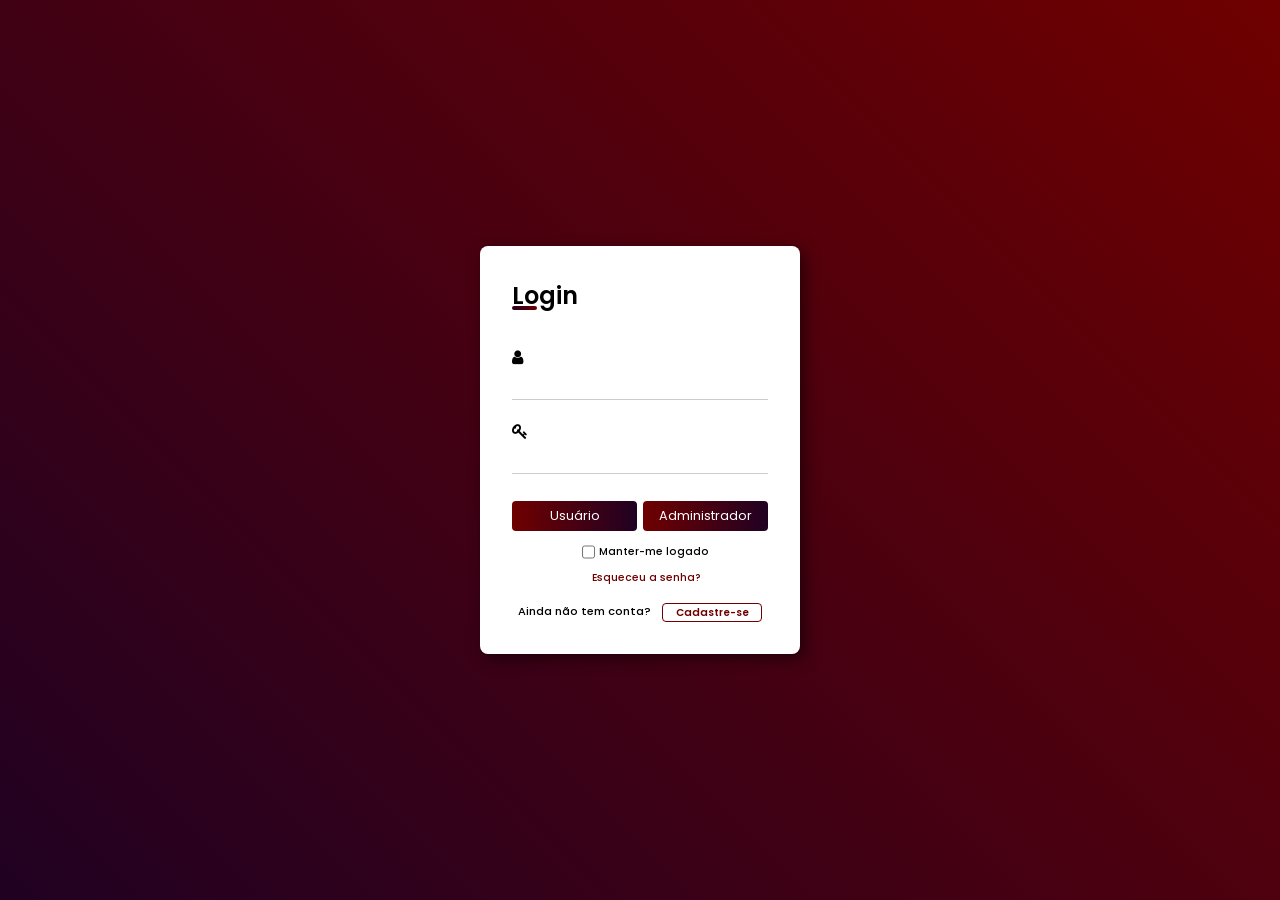
<file: front (cotemig)/formulários_e-commerce/index.html>
<!DOCTYPE html>
<html>

<head>
    <meta charset='utf-8'>
    <meta http-equiv='X-UA-Compatible' content='IE=edge'>
    <title>Página de Login</title>
    <link rel="icon" type="image/png" href="favicon.png" />
    <link rel="stylesheet" href="https://cdnjs.cloudflare.com/ajax/libs/font-awesome/4.7.0/css/font-awesome.min.css">
    <meta name='viewport' content='width=device-width, initial-scale=1'>
    <link rel='stylesheet' type='text/css' media='screen' href='login.css'>
    <script src='login.js'></script>
</head>

<body>
    <main class="container">
        <h2>Login</h2>
        <form action="">
            <div class="input-field">
                <i class="fa fa-user icon"></i>
                <input type="email" name="username" id="username" >
                <!-- placeholder="Seu usuário..." -->
                <div class="underline"></div>
            </div>
            <div class="input-field">
                <i class="fa fa-key icon"></i>
                <input type="password" name="password" id="password" >
                <!-- placeholder="Sua senha..." -->
                <div class="underline"></div>
            </div>

            <div id="div-logar">
                <input type="submit" value="Usuário">
                <input type="submit" value="Administrador">
            </div>
        </form>

        <div id="div-checkbox">
            <input id="input-checkbox" type="checkbox">
            <p>Manter-me logado</p>
        </div>
        <div id="div-forgot">
            <p><a href="">Esqueceu a senha?</a></p>
        </div>

        <div id="div-cadastro">
            <p id="p-cadastro">Ainda não tem conta?</p>
            <button><a href="">Cadastre-se</a></button>           
        </div>
    </main>
</body>

</html>
</file>
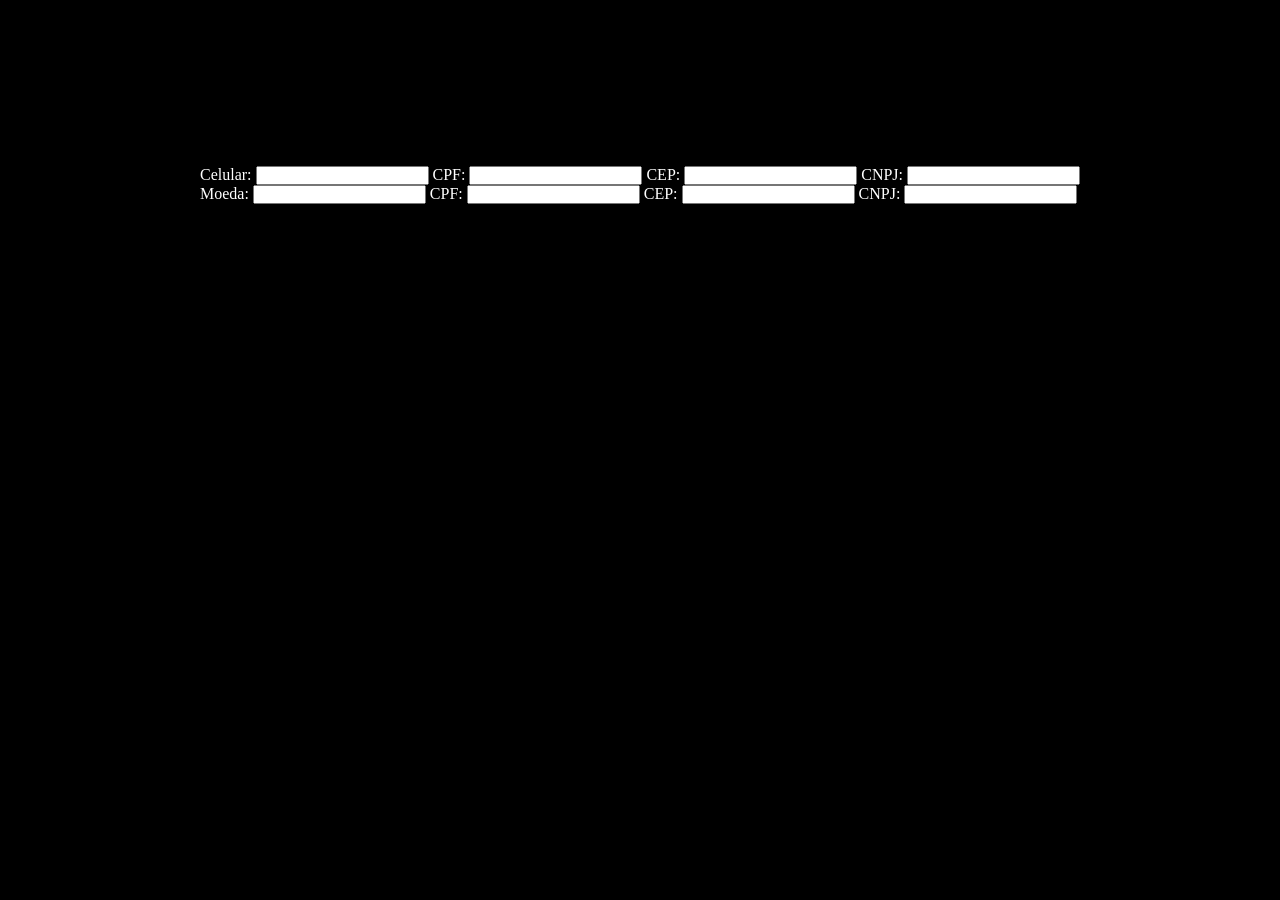
<file: front (cotemig)/máscaras JavaScript (exs)/index.html>
<!DOCTYPE html>
<html>

<head>
    <meta charset='utf-8'>
    <meta http-equiv='X-UA-Compatible' content='IE=edge'>
    <title>Máscaras | JavaScript</title>
    <meta name='viewport' content='width=device-width, initial-scale=1'>
    <link rel='stylesheet' type='text/css' media='screen' href='style.css'>
    <script src='script.js'></script>
</head>

<body>
    <main>
        <div class="container-01">
            <div class="input-group">
                <label for="telefone">Celular:</label>
                <input type="text" id="telefone" class="input-box" oninput="maskTel()">
                <label for="cpf">CPF:</label>
                <input type="text" id="cpf" class="input-box" oninput="maskCPF()">
                <label for="cep">CEP:</label>
                <input type="text" id="cep" class="input-box" oninput="maskCEP()">
                <label for="cnpj">CNPJ:</label>
                <input type="text" id="cnpj" class="input-box" oninput="maskCNPJ()">
            </div>
        </div>
        <div class="container-02">
            <div class="input-group">
                <label for="moeda">Moeda:</label>
                <input type="text" id="moeda" class="input-box" oninput="maskTel()">
                <label for="cpf">CPF:</label>
                <input type="text" id="cpf" class="input-box" oninput="maskCPF()">
                <label for="cep">CEP:</label>
                <input type="text" id="cep" class="input-box" oninput="maskCEP()">
                <label for="cnpj">CNPJ:</label>
                <input type="text" id="cnpj" class="input-box" oninput="maskCNPJ()">
            </div>
        </div>
    </main>
</body>

</html>
</file>
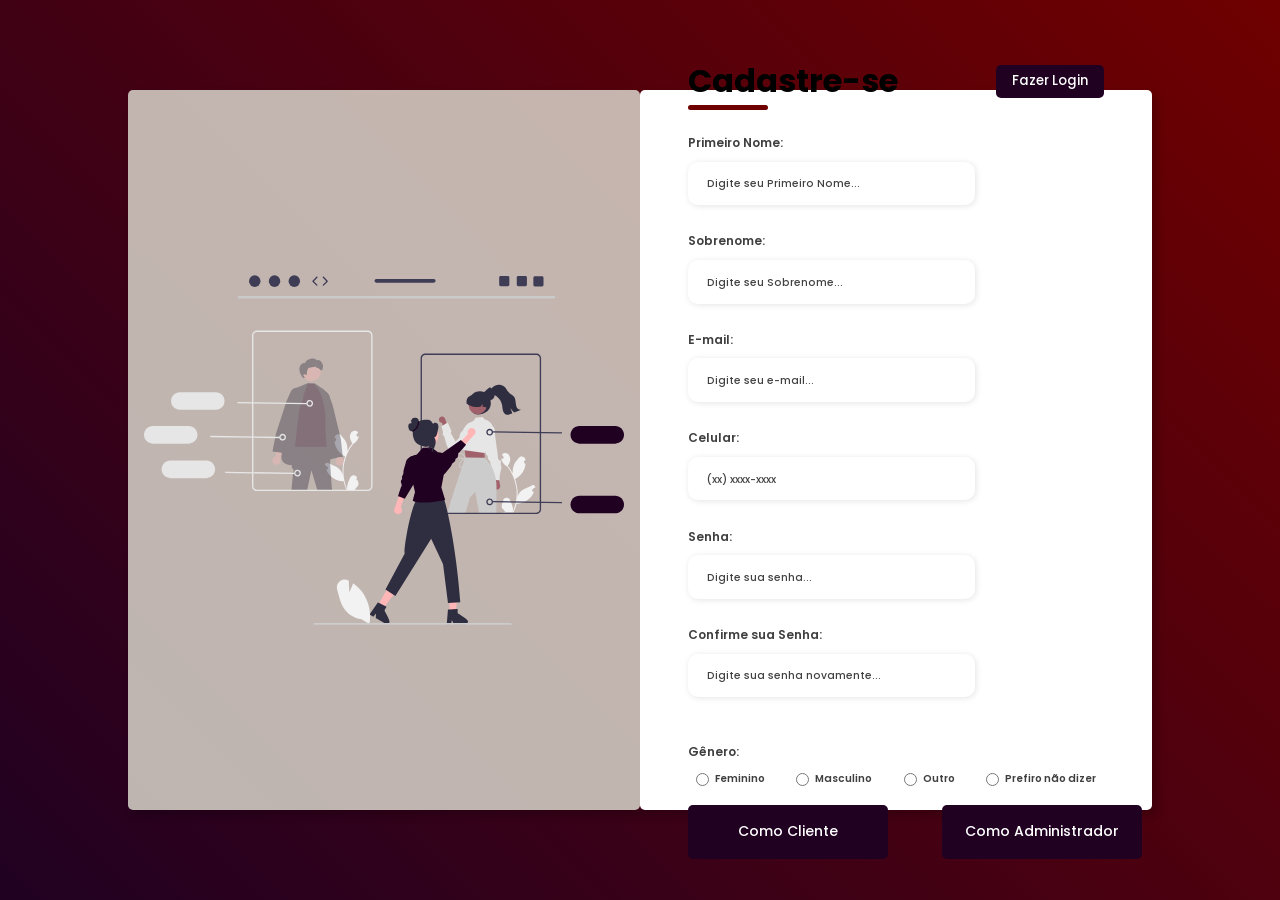
<file: front (cotemig)/formulários_e-commerce/cadastro.html>
<!DOCTYPE html>
<html>

<head>
    <meta charset='utf-8'>
    <meta http-equiv='X-UA-Compatible' content='IE=edge'>
    <title>Página de Cadastro</title>
    <meta name='viewport' content='width=device-width, initial-scale=1'>
    <link rel="icon" type="image/png" href="favicon.png" />
    <link rel='stylesheet' type='text/css' media='screen' href='cadastro.css'>
    <script src='cadastro.js'></script>
</head>

<body>
    <div id="container">
        <div id="form-img">
            <img src="undraw_shopping_re_hdd9 (2).svg" alt="#" width="100%" height="100%">
        </div>
        <div id="form">
            <form action="#">
                <div class="form-header">
                    <div class="title">
                        <h1>Cadastre-se</h1>
                    </div>
                    <div class="login-button">
                        <button><a href="#">Fazer Login</a></button>
                    </div>
                </div>

                <div class="input-group">
                    <div class="input-box">
                        <label for="firstname">Primeiro Nome:</label>
                        <input id="firstname" type="text" name="firstname" placeholder="Digite seu Primeiro Nome..."
                            required>
                    </div>

                    <div class="input-box">
                        <label for="lastname">Sobrenome:</label>
                        <input id="lastname" type="text" name="lastname" placeholder="Digite seu Sobrenome..." required>
                    </div>
                    <div class="input-box">
                        <label for="email">E-mail:</label>
                        <input id="email" type="email" name="email" placeholder="Digite seu e-mail..." required>
                    </div>

                    <div class="input-box">
                        <label for="number">Celular:</label>
                        <input id="number" type="tel" name="number" placeholder="(xx) xxxx-xxxx" required>
                    </div>

                    <div class="input-box">
                        <label for="password">Senha:</label>
                        <input id="password" type="password" name="password" placeholder="Digite sua senha..." required>
                    </div>

                    <div class="input-box">
                        <label for="confirmPassword">Confirme sua Senha:</label>
                        <input id="confirmPassword" type="password" name="confirmPassword"
                            placeholder="Digite sua senha novamente..." required>
                    </div>

                </div>

                <div class="gender-inputs">
                    <div class="gender-title">
                        <h6>Gênero:</h6>
                    </div>

                    <div class="gender-group">
                        <div class="gender-input">
                            <input id="female" type="radio" name="gender">
                            <label for="female">Feminino</label>
                        </div>

                        <div class="gender-input">
                            <input id="male" type="radio" name="gender">
                            <label for="male">Masculino</label>
                        </div>

                        <div class="gender-input">
                            <input id="others" type="radio" name="gender">
                            <label for="others">Outro</label>
                        </div>

                        <div class="gender-input">
                            <input id="none" type="radio" name="gender">
                            <label for="none">Prefiro não dizer</label>
                        </div>
                    </div>
                </div>

                <div id="div-btn-continue">
                    <div class="continue-button-01">
                        <button><a href="#">Como Cliente</a> </button>
                    </div>
                    <div class="continue-button-02">
                        <button><a href="#">Como Administrador</a> </button>
                    </div>
                </div>

            </form>
        </div>
    </div>
</body>

</html>
</file>
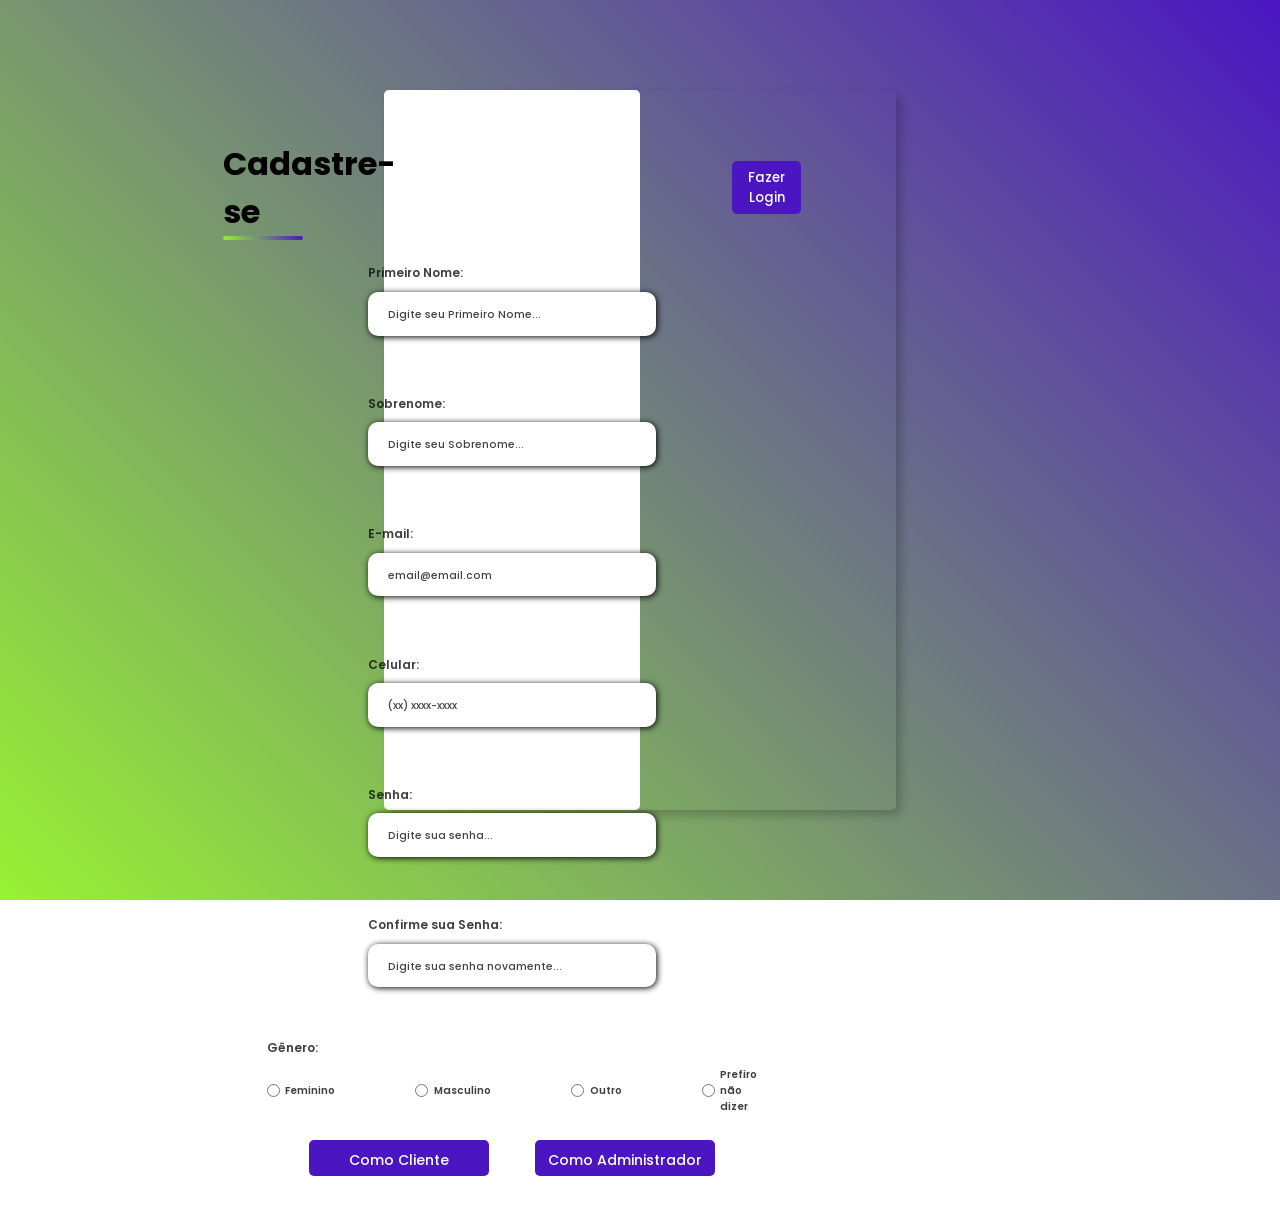
<file: front (cotemig)/site hardware/cadastro.html>
<!DOCTYPE html>
<html>
<head>
    <meta charset='utf-8'>
    <meta http-equiv='X-UA-Compatible' content='IE=edge'>
    <title>Página de Cadastro</title>
    <meta name='viewport' content='width=device-width, initial-scale=1'>
    <link rel='stylesheet' type='text/css' media='screen' href='cadastro.css'>
    <script src='cadastro.css'></script>
</head>
<body>
    <div id="container">
        <!-- <div id="form-img">
            <img src="undraw_shopping_re_hdd9 (2).svg" alt="#" width="100%" height="100%">
        </div> -->
        <div id="form">
            <form action="#">
                <ul class="ul-main-form">
                    <li>
                        <div class="form-header">
                            <div class="title">
                                <h1>Cadastre-se</h1>
                            </div>
                            <div class="login-button">
                                <button><a href="login.html">Fazer Login</a></button>
                            </div>
                        </div>
                    </li>

                    <li>
                        <div class="input-group">
                            <div class="input-box">
                                <label for="firstname">Primeiro Nome:</label>
                                <input id="firstname" type="text" name="firstname" placeholder="Digite seu Primeiro Nome..." required>
                            </div>

                            <div class="input-box">
                                <label for="lastname">Sobrenome:</label>
                                <input id="lastname" type="text" name="lastname" placeholder="Digite seu Sobrenome..." required>
                            </div>
                            <div class="input-box">
                                <label for="email">E-mail:</label>
                                <input id="email" type="email" name="email" placeholder="email@email.com" required>
                            </div>

                            <div class="input-box">
                                <label for="number">Celular:</label>
                                <input id="number" type="tel" name="number" placeholder="(xx) xxxx-xxxx" required>
                            </div>

                            <div class="input-box">
                                <label for="password">Senha:</label>
                                <input id="password" type="password" name="password" placeholder="Digite sua senha..." required>
                            </div>

                            <div class="input-box">
                                <label for="confirmPassword">Confirme sua Senha:</label>
                                <input id="confirmPassword" type="password" name="confirmPassword" placeholder="Digite sua senha novamente..." required>
                            </div>
                        </div>
                    </li>

                    <li>
                        <div class="gender-inputs">
                            <div class="gender-title">
                                <h6>Gênero:</h6>
                            </div>

                            <div class="gender-group">
                                <div class="gender-input">
                                    <input id="female" type="radio" name="gender">
                                    <label for="female">Feminino</label>
                                </div>

                                <div class="gender-input">
                                    <input id="male" type="radio" name="gender">
                                    <label for="male">Masculino</label>
                                </div>

                                <div class="gender-input">
                                    <input id="others" type="radio" name="gender">
                                    <label for="others">Outro</label>
                                </div>

                                <div class="gender-input">
                                    <input id="none" type="radio" name="gender">
                                    <label for="none">Prefiro não dizer</label>
                                </div>
                            </div>
                        </div>
                    </li>

                    <li>
                        <div id="div-btn-continue">
                            <div class="continue-button-01">
                                <button><a href="#">Como Cliente</a> </button>
                            </div>
                            <div class="continue-button-02">
                                <button><a href="#">Como Administrador</a> </button>
                            </div>
                        </div>
                    </li>

                </ul>
            </form>

        </div>
    </div>
    
</body>
</html>
</file>
<file: front (cotemig)/formulários_e-commerce/login.css>
@import url('https://fonts.googleapis.com/css2?family=Poppins:wght@100;200;300;400;500;600;700&display=swap');

* {
    margin: 0;
    border: 0;
    padding: 0;
    box-sizing: border-box;
    font-family: "Poppins", sans-serif;
}

body {
    background: linear-gradient(45deg, #200122, #6f0000);
    background-repeat: no-repeat;
    min-height: 100vh;
    min-width: 100vw;
    display: flex;
    align-items: center;
    justify-content: center;
}

main.container {
    background: white;
    /* background: rgba(255, 255, 255,.2); */
    min-width: 320px;
    min-height: 40vh;
    padding: 2rem;
    box-shadow: 5px 5px 15px rgba(0, 0, 0, 0.5);
    border-radius: 8px;
}

main h2 {
    font-weight: 600;
    margin-bottom: 2rem;
    position: relative;

}

main h2::before {
    content: '';
    position: absolute;
    height: 4px;
    width: 25px;
    bottom: 3px;
    left: 0;
    border-radius: 8px;
    background: linear-gradient(45deg, #200122, #6f0000);
}

form {
    display: flex;
    flex-direction: column;
}

.input-field {
    position: relative;
}

form .input-field:first-child {
    margin-bottom: 1.5rem;
}

.input-field .underline::before {
    content: '';
    position: absolute;
    height: 1px;
    width: 100%;
    bottom: -5px;
    left: 0;
    background: rgba(0, 0, 0, 0.2);
}

.input-field .underline::after {
    content: '';
    position: absolute;
    height: 1px;
    width: 100%;
    bottom: -5px;
    left: 0;
    background: linear-gradient(45deg, #200122, #6f0000);
    transform: scaleX(0);
    transition: all .3s ease-in-out;
    transform-origin: left;
}

.input-field input:focus~.underline::after {
    transform: scaleX(1);
}

.input-field input {
    outline: none;
    font-size: 0.75rem;
    color: rgba(0, 0, 0, 0.7);
    width: 100%;
}

.input-field input::placeholder {
    color: rgba(0, 0, 0, 0.5);
}

#div-logar {
    display: flex;
    justify-content: space-between;
}

form input[type="submit"] {
    margin-top: 2rem;
    padding: 0.4rem;
    width: 125px;
    background: linear-gradient(to left, #200122, #6f0000);
    cursor: pointer;
    color: white;
    font-size: 0.8rem;
    font-weight: 400;
    border-radius: 4px;
    transition: all 0.3s ease;
}

form input[type="submit"]:hover {
    letter-spacing: 0.5px;
    background: linear-gradient(to right, #200122, #6f0000);
}

#div-checkbox {
    display: flex;
    gap: 2%;
    margin-top: 5%;
    font-size: 0.65rem;
    font-weight: 450;
    margin-left: 70px;
}

#div-forgot {
    display: flex;
    margin-top: 4%;
    font-size: 0.65rem;
    font-weight: 450;
    margin-left: 80px;
}

a {
    color: #6f0000;
    text-decoration: none;
    font-size: 0.65rem;
}

input:checked {
    background-color: #200122;
}

#div-cadastro {
    display: flex;
    justify-content: space-around;
    margin-top: 17px;
}

#p-cadastro {
    font-size: 0.7rem;
    font-weight: 500;
}

button {
    width: 100px;
    font-size: 0.7rem;
    font-weight: 600;
    border: solid #6f0000 1px;
    border-radius: 4px;
    background-color: white;
    cursor: pointer;
}
</file>
<file: front (cotemig)/máscaras JavaScript (exs)/style.css>
@import url('https://fonts.googleapis.com/css2?family=Poppins:wght@500&display=swap');

* {
    margin: 0;
    padding: 0;
    box-sizing: border-box;
}

body {
    background-color: black;
    display: flex;
    justify-content: center;
    align-items: center;
    margin-top: 13%;
    margin-bottom: 13%;
}

label {
    color: white;
}
</file>
<file: front (cotemig)/formulários_e-commerce/cadastro.css>
@import url('https://fonts.googleapis.com/css2?family=Poppins:wght@100;200;300;400;500;600;700&display=swap');

* {
    margin: 0;
    border: 0;
    padding: 0;
    box-sizing: border-box;
    font-family: "Poppins", sans-serif;
}

body {
    width: 100%;
    height: 100vh;
    display: flex;
    justify-content: center;
    align-items: center;
    background: linear-gradient(45deg, #200122, #6f0000);
}

#container {
    width: 80%;
    height: 80vh;
    display: flex;
    border-radius: 5px;
    box-shadow: 5px 5px 10px rgba(0, 0, 0, 0.212);
}

#form-img {
    width: 50%;
    display: flex;
    justify-content: center;
    align-items: center;
    background-color: #dbd7ccd7;
    padding: 1rem;
    border-radius: 5px;
}

#form {
    width: 50%;
    display: flex;
    justify-content: center;
    align-items: center;
    flex-direction: column;
    background-color: white;
    padding: 3rem;
    border-radius: 5px;
}

.form-header {
    margin-top: 3rem;
    margin-bottom: 0.8rem;
    display: flex;
    justify-content: space-between;
}

.login-button {
    display: flex;
    align-items: center;
}

.login-button button {
    border: none;
    background-color: #200122;
    padding: 0.4rem 1rem;
    border-radius: 5px;
    cursor: pointer;
    margin-left: 3rem;
}

.login-button button:hover {
    /* background: linear-gradient(to right, #200122, #6f0000); */
    background-color: #6f0000;
}

.login-button button a {
    text-decoration: none;
    font-weight: 500;
    color: white;
}

.form-header h1::after {
    content: '';
    display: block;
    width: 5rem;
    height: 0.3rem;
    background-color: #6f0000;
    margin: 0 auto;
    position: absolute;
    border-radius: 10px;
}

.input-group {
    display: flex;
    flex-wrap: wrap;
    justify-content: space-between;
    padding: 1rem 0;
}

.input-box {
    display: flex;
    flex-direction: column;
    margin-bottom: 1.1rem;
}

.input-box input {
    margin: 0.6rem 0;
    padding: 0.8rem 1.2rem;
    border: none;
    border-radius: 10px;
    box-shadow: 1px 1px 6px #0000001c;
    font-size: 0.8rem;
}

.input-box input:focus-visible {
    outline: 1px solid #200122;
}

.input-box label,
.gender-title h6 {
    font-size: 0.75rem;
    font-weight: 600;
    color: #000000c0;
}

.input-box input::placeholder {
    color: #000000be;
    font-size: 0.65rem;
    font-weight: 500;
}

.gender-inputs {
    margin-bottom: 3px;
    margin-top: 3px;
}

.gender-group {
    display: flex;
    justify-content: space-between;
    margin-top: 0.62rem;
    padding: 0 .5rem;
}

.gender-input {
    display: flex;
    align-items: center;
}

.gender-input input {
    margin-right: 0.35rem;
}

.gender-input label {
    font-size: 0.65rem;
    font-weight: 600;
    color: #000000c0;
}

#div-btn-continue {
    display: flex;
    gap: 13%;
    margin-top: 1rem;
}

.continue-button-01 {
    margin-bottom: 2rem;
    margin-top: 0.1rem;
}

.continue-button-01 button {
    width: 200px;
    height: 6vh;
    border: none;
    background-color: #200122;
    padding: 0.62rem;
    border-radius: 5px;
    cursor: pointer;
}

.continue-button-01 button:hover {
    background: linear-gradient(to left, #200122, #6f0000);
}

.continue-button-01 button a {
    text-decoration: none;
    font-size: 0.88rem;
    font-weight: 500;
    color: white;
}

.continue-button-02 {
    margin-bottom: 2rem;
    margin-top: 0.1rem;
}

.continue-button-02 button {
    width: 200px;
    height: 6vh;
    border: none;
    background-color: #200122;
    padding: 0.62rem;
    border-radius: 5px;
    cursor: pointer;
}

.continue-button-02 button:hover {
    background: linear-gradient(to right, #200122, #6f0000);
}

.continue-button-02 button a {
    text-decoration: none;
    font-size: 0.88rem;
    font-weight: 500;
    color: white;
}

@media screen and (max-width: 1330px) {
    .form-image {
        display: none;
    }

    .container {
        width: 50%;
    }

    .form {
        width: 100%;
    }
}

@media screen and (max-width: 1064px) {
    .container {
        width: 90%;
        height: auto;
    }

    .input-group {
        flex-direction: column;
        z-index: 5;
        padding-right: 5rem;
        max-height: 10rem;
        overflow-y: scroll;
        flex-wrap: nowrap;
    }

    .gender-inputs {
        margin-top: 2rem;
    }

    .gender-group {
        flex-direction: column;
    }

    .gender-title h6 {
        margin: 0;
    }

    .gender-input {
        margin-top: 0.5rem;
    }
}
</file>
<file: front (cotemig)/site hardware/cadastro.css>
@import url("https://fonts.googleapis.com/css2?family=Poppins:wght@100;200;300;400;500;600;700&display=swap");
* {
  margin: 0;
  border: 0;
  padding: 0;
  box-sizing: border-box;
  font-family: "Poppins", sans-serif;
}

body {
  width: 100%;
  height: 100vh;
  display: flex;
  justify-content: center;
  align-items: center;
  background: linear-gradient(45deg, #97f233, #4b15c2);
  background-repeat: no-repeat;
}

#container {
  width: 40%;
  height: 80vh;
  display: flex;
  border-radius: 5px;
  box-shadow: 5px 5px 10px rgba(0, 0, 0, 0.212);
}

#form-img {
  width: 50%;
  display: flex;
  justify-content: center;
  align-items: center;
  background-color: #dbd7ccd7;
  padding: 1rem;
  border-radius: 5px;
}

#form {
  width: 50%;
  /* display: flex;
    justify-content: center;
    align-items: center;
    gap: 20%;
    flex-direction: column; */
  background-color: white;
  padding: 3rem;
  border-radius: 5px;
}

.ul-main-form {
  list-style: none;
  display: flex;
  flex-direction: column;
  justify-content: center;
  align-items: center;
  /* gap: 1rem; */
}

.form-header {
  margin-top: 0.1rem;
  margin-bottom: 0.8rem;
  display: flex;
  flex-direction: row;
  gap: 18rem;
}

.ul-main-form .login-button {
  display: flex;
  align-items: center;
}

.login-button button {
  border: none;
  background-color: #4b15c2;
  padding: 0.4rem 1rem;
  border-radius: 5px;
  cursor: pointer;
  margin-left: 3rem;
}

.login-button button:hover {
  /* background: linear-gradient(to right, #200122, #6f0000); */
  /* background-color: #97F233; */
  border: solid #97f233 2px;
}

.login-button button a {
  text-decoration: none;
  font-weight: 500;
  color: white;
}

.form-header h1::after {
  content: "";
  display: block;
  width: 5rem;
  height: 0.3rem;
  background: linear-gradient(45deg, #97f233, #4b15c2);
  margin: 0 auto;
  position: absolute;
  border-radius: 10px;
}

.input-group {
  display: flex;
  flex-wrap: wrap;
  justify-content: space-between;
  padding: 1rem 0;
  gap: 2rem;
}

.input-box {
  display: flex;
  flex-direction: column;
  margin-bottom: 1.1rem;
}

.input-box input {
  margin: 0.6rem 0;
  padding: 0.8rem 1.2rem;
  border: none;
  border-radius: 10px;
  box-shadow: 1px 1px 6px black;
  font-size: 0.8rem;
}

.input-box input:focus-visible {
  outline: 1px solid #200122;
}

.input-box label,
.gender-title h6 {
  font-size: 0.75rem;
  font-weight: 600;
  color: #000000c0;
}

.input-box input::placeholder {
  color: #000000be;
  font-size: 0.65rem;
  font-weight: 500;
}

.gender-inputs {
  margin-bottom: 0.5rem;
  margin-top: 0.5rem;
}

.gender-group {
  display: flex;
  justify-content: space-between;
  margin-top: 0.62rem;
  gap: 5rem;
  /* padding: 0.5rem; */
}

.gender-input {
  display: flex;
  align-items: center;
}

.gender-input input {
  margin-right: 0.35rem;
}

.gender-input label {
  font-size: 0.65rem;
  font-weight: 600;
  color: #000000c0;
}

#div-btn-continue {
  display: flex;
  flex-direction: row;
  justify-content: center;
  align-items: center;
  gap: 13%;
  margin-top: 1rem;
}

.continue-button-01 {
  margin-bottom: 2rem;
  margin-top: 0.1rem;
}

.continue-button-01 button {
  width: 180px;
  height: 4vh;
  border: none;
  background-color: #4b15c2;
  padding: 0.62rem;
  border-radius: 5px;
  cursor: pointer;
}

.continue-button-01 button:hover {
  background: linear-gradient(to left, #4b15c2, #97f233);
  /* border-image: linear-gradient(to right, #4B15C2, #97F233) 30;
    border-width: 1.5px;
    border-style: solid;
    border-radius: 5px; */
}

.continue-button-01 button a {
  text-decoration: none;
  font-size: 0.88rem;
  font-weight: 500;
  color: white;
}

.continue-button-02 {
  margin-bottom: 2rem;
  margin-top: 0.1rem;
}

.continue-button-02 button {
  width: 180px;
  height: 4vh;
  border: none;
  background-color: #4b15c2;
  padding: 0.62rem;
  border-radius: 5px;
  cursor: pointer;
}

.continue-button-02 button:hover {
  background: linear-gradient(to right, #4b15c2, #97f233);
}

.continue-button-02 button a {
  text-decoration: none;
  font-size: 0.88rem;
  font-weight: 500;
  color: white;
}

@media screen and (max-width: 1330px) {
  .form-image {
    display: none;
  }
  .container {
    width: 50%;
  }
  .form {
    width: 100%;
  }
}

@media screen and (max-width: 1064px) {
  .container {
    width: 90%;
    height: auto;
  }
  .input-group {
    flex-direction: column;
    z-index: 5;
    padding-right: 5rem;
    max-height: 10rem;
    overflow-y: scroll;
    flex-wrap: nowrap;
  }
  .gender-inputs {
    margin-top: 2rem;
  }
  .gender-group {
    flex-direction: column;
  }
  .gender-title h6 {
    margin: 0;
  }
  .gender-input {
    margin-top: 0.5rem;
  }
}
</file>
